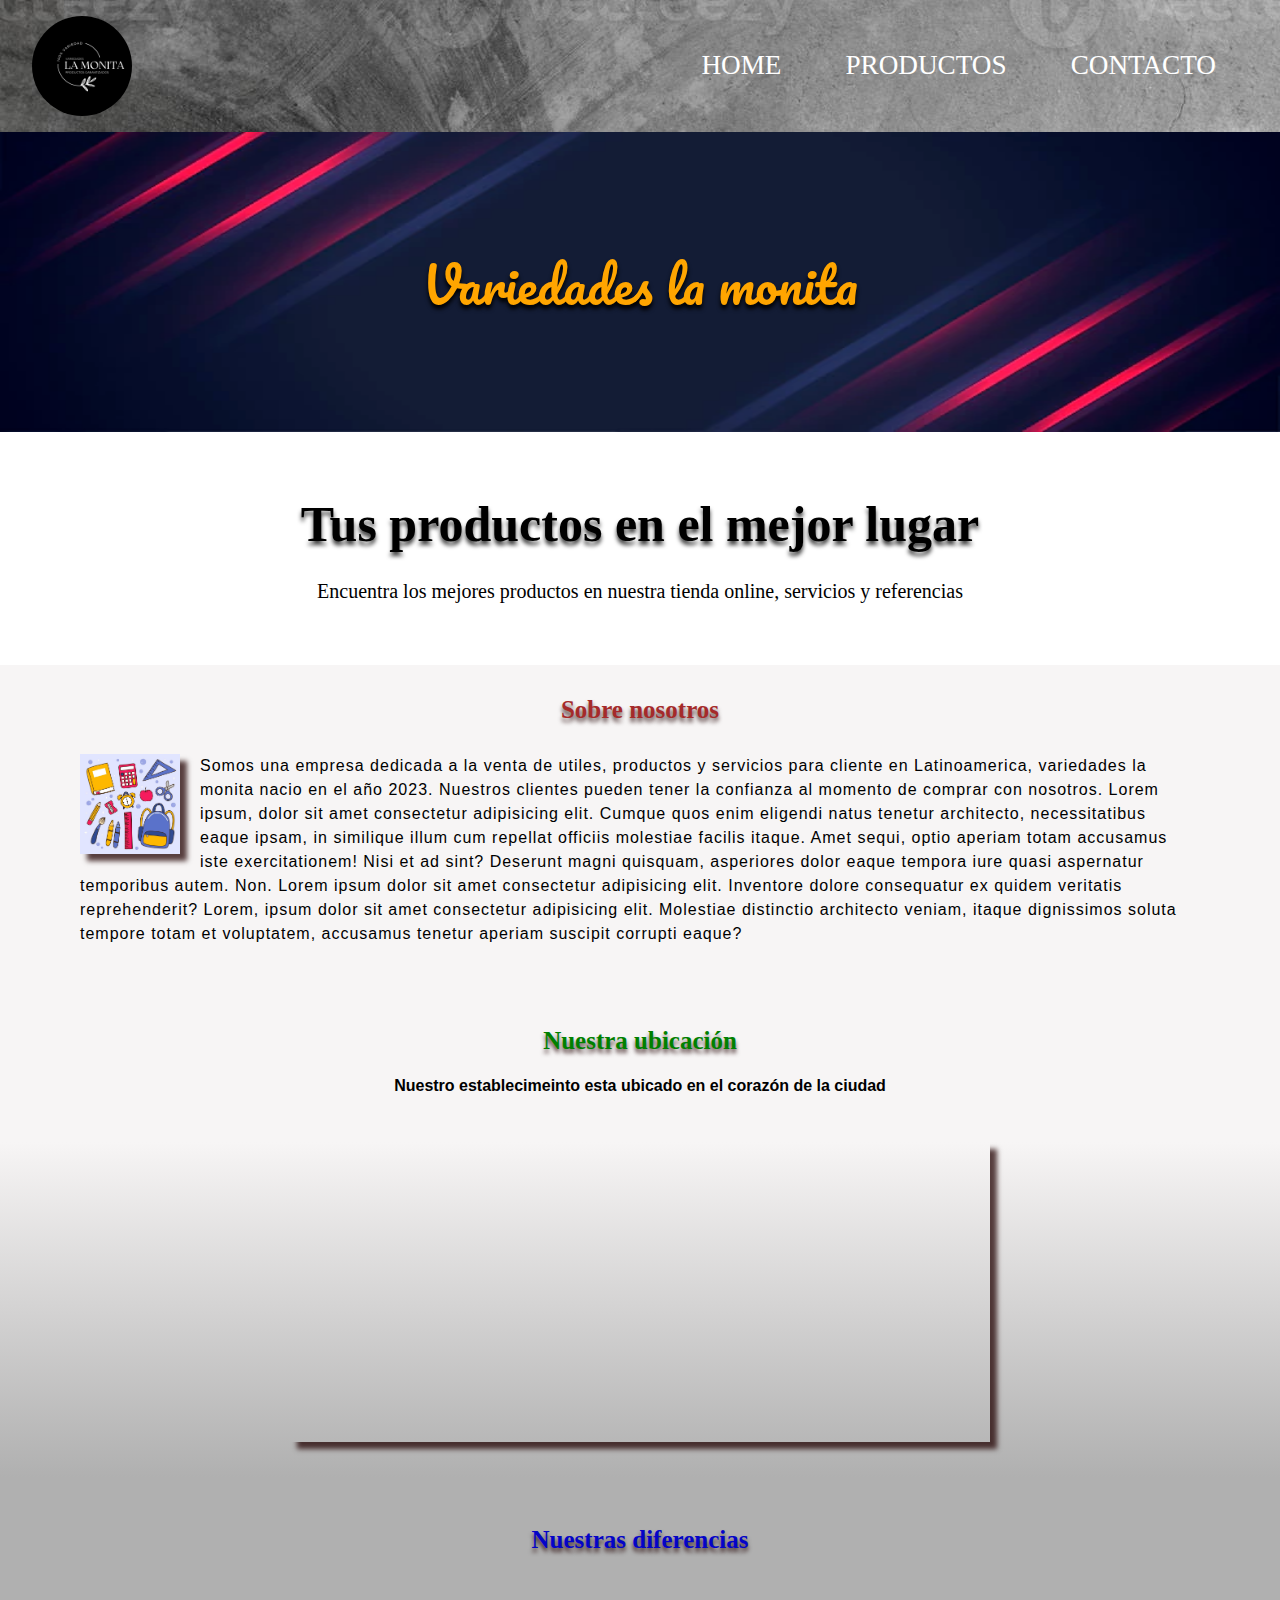
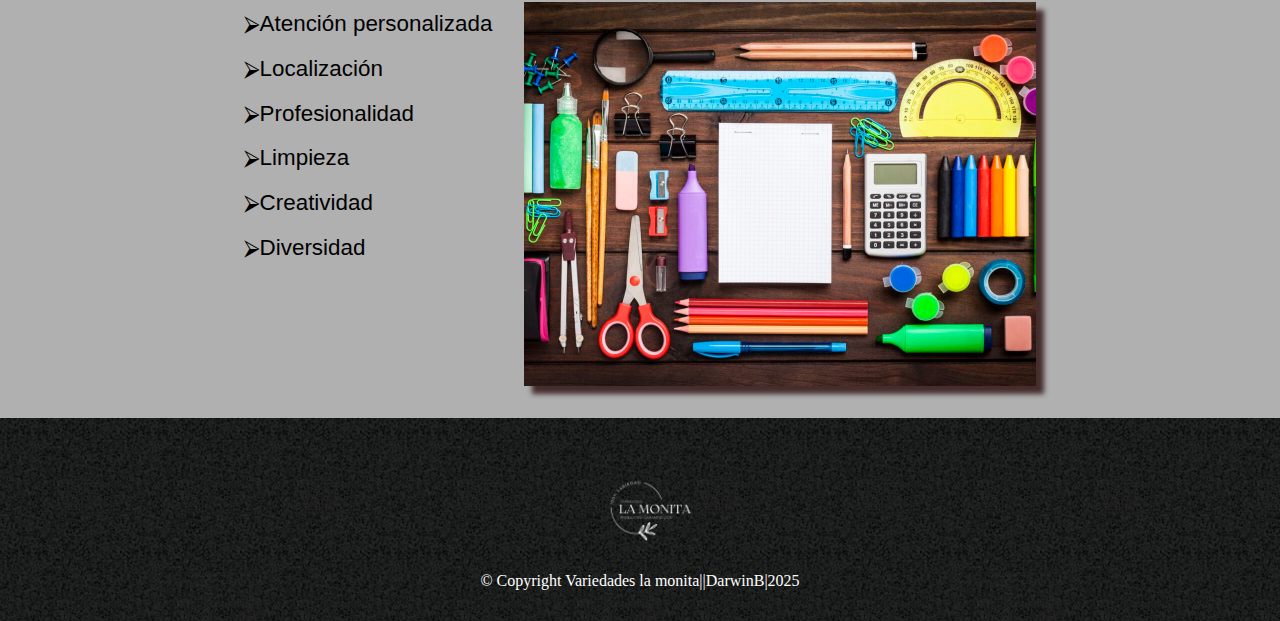
<file: index.html>
<!DOCTYPE html>
<html lang="es">
<head>
    <meta charset="UTF-8">
    <meta http-equiv="X-UA-Compatible" content="IE=edge">
    <meta name="viewport" content="width=device-width, initial-scale=1.0">
    <title>La Monita | Home</title>
    <link rel="stylesheet" href="assets/css/reset.css"> 
    <link href="https://fonts.googleapis.com/css?family=Pacifico|Roboto:100,300,400,500,700,900" rel="stylesheet" />
    <link href="https://fonts.googleapis.com/css2?family=Montserrat:wght@300&display=swap" rel="stylesheet">
    <link rel="stylesheet" href="/assets/css/style_home.css">
    


</head>
<body>
    <header class="cabecera">
        <img src="assets/img/logo.png" alt="logo_variedades" class="logo">
        <nav class="menu">
            <ul class="menu__lista">
                <li class="menu__items"><a class="menu__link" href="index.html">Home</a></li>
                <li class="menu__items"><a class="menu__link" href="productos.html">Productos</a></li>
                <li class="menu__items"><a class="menu__link" href="contacto.html">Contacto</a></li>
            </ul>
        </nav>
    </header>
    <section class="banner">
        <img class="banner__imagen" src="/assets/img/banner_fondo.png" alt="Banner_Variedades_La_Monita">
        <h2 class="banner__titulo">Variedades la monita </h2>
    </section>

    <main>
        <section class="principal">
            <h2 class="principal__titulo">Tus productos en el mejor lugar</h2>
            <p class="principal__texto"> Encuentra los mejores productos en nuestra tienda online, servicios y referencias</p>
        </section>

        <section class="nosotros">
            <h2 class="nosotros__title">Sobre nosotros</h2>
            <div class="nosotros__container">
               <img src="/assets/img/utiles_nosotros.jpg" alt="utiles-nosotros" class="nosotros__imagen">
               <p class="nosotros__texto">Somos una empresa dedicada a la venta de utiles, productos y servicios para cliente 
                en Latinoamerica, <strong>variedades la monita</strong> nacio en el año 2023. Nuestros clientes pueden
                tener la confianza al momento de comprar con nosotros. Lorem ipsum, dolor sit amet consectetur adipisicing elit.
                Cumque quos enim eligendi natus tenetur architecto, necessitatibus eaque ipsam, in similique illum cum repellat
                officiis molestiae facilis itaque. Amet sequi, optio aperiam totam accusamus iste exercitationem! Nisi et ad sint? 
                Deserunt magni quisquam, asperiores dolor eaque tempora iure quasi aspernatur temporibus autem. Non. Lorem ipsum 
                dolor sit amet consectetur adipisicing elit. Inventore dolore consequatur ex quidem veritatis reprehenderit? Lorem,
                ipsum dolor sit amet consectetur adipisicing elit. Molestiae distinctio architecto veniam, itaque dignissimos soluta
                tempore totam et voluptatem, accusamus tenetur aperiam suscipit corrupti eaque? </p>
            </div>
        </section>

        <section class="ubicacion">
            <h3 class="titulo__ubicacion">Nuestra ubicación</h3>
            <p class="texto__ubicacion">Nuestro establecimeinto esta ubicado en el corazón de la ciudad</p>
            <div class="mapa__container">
                <iframe class="mapa__ubicacion" src="https://www.google.com/maps/embed?pb=!1m18!1m12!1m3!1d994.2404679492099!2d-74.19298799058696!3d4.600852036494643!2m3!1f0!2f0!3f0!3m2!1i1024!2i768!4f13.1!3m3!1m2!1s0x8e3f9e47bb2ee36d%3A0x9924200dff5c3774!2sCl.%2070a%20Sur%20%2377l-9%2C%20Bogot%C3%A1%2C%20Colombia!5e0!3m2!1ses!2ses!4v1678835460752!5m2!1ses!2ses" width="700px" height="300px" style="border:0;" allowfullscreen="" loading="lazy" referrerpolicy="no-referrer-when-downgrade"></iframe>
            </div>
        </section>

        <section class="diferencial">
            <h2 class="title__diferencial">Nuestras diferencias</h2>
            <div class="diferencial__container"> 
                <ul class="lista__diferenciales">
                    <li class="items__diferenciales">Atención personalizada</li>
                    <li class="items__diferenciales">Localización</li>
                    <li class="items__diferenciales">Profesionalidad</li>
                    <li class="items__diferenciales">Limpieza</li>
                    <li class="items__diferenciales">Creatividad</li>
                    <li class="items__diferenciales">Diversidad</li>
                </ul><img src="/assets/img/diferencial.jpg" alt="logo_diferencial" class="imagen__diferencial">
            </div>
        </section>
    </main>

    <footer class="final">
        <img src="/assets/img/logo-remove.png" alt="logo-pagina" class="logo__final">
        <p class="copyright__final">&copy Copyright Variedades la monita||DarwinB|2025</p>
    </footer>

</body>
</html>
</file>
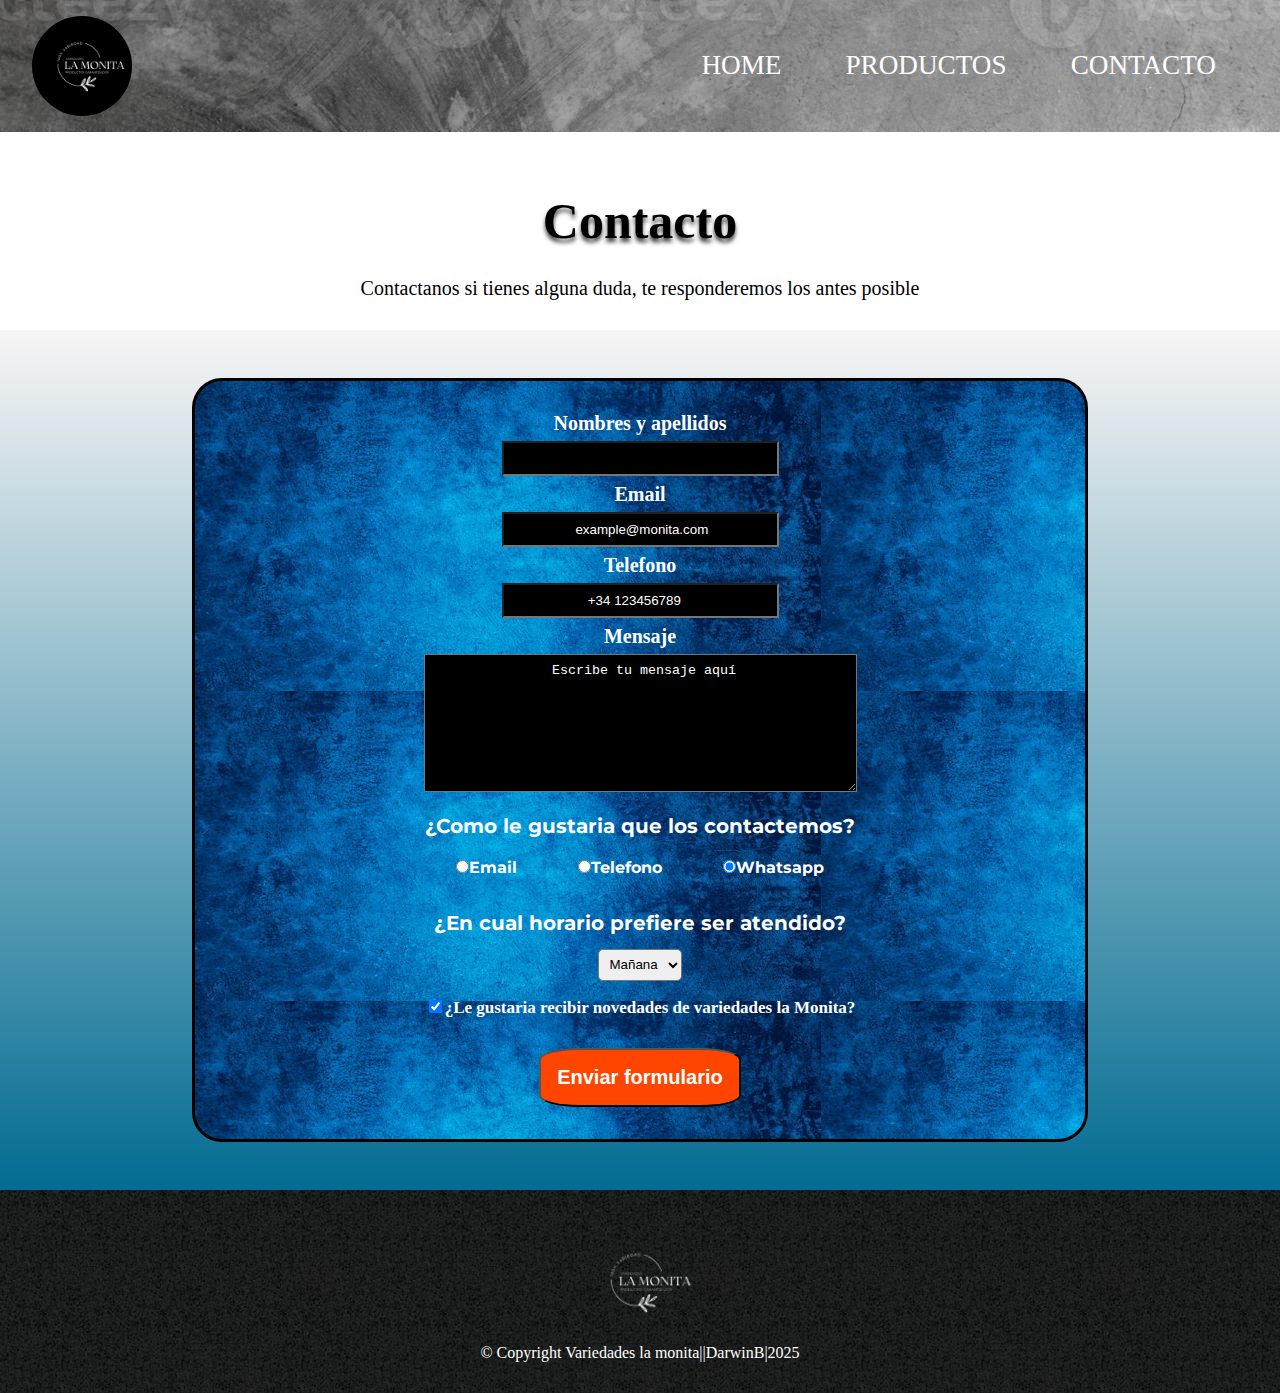
<file: contacto.html>
<!DOCTYPE html>
<html lang="es">
<head>
    <meta charset="UTF-8">
    <meta http-equiv="X-UA-Compatible" content="IE=edge">
    <meta name="viewport" content="width=device-width, initial-scale=1.0">
    <title>La monita | Contacto</title>
    <link rel="stylesheet" href="assets/css/reset.css"> 
    <link href="https://fonts.googleapis.com/css?family=Pacifico|Roboto:100,300,400,500,700,900" rel="stylesheet" />
    <link href="https://fonts.googleapis.com/css2?family=Montserrat:wght@300&display=swap" rel="stylesheet">
    <link rel="stylesheet" href="/assets/css/style_home.css">
    <link rel="stylesheet" href="/assets/css-productos/style_productos.css">
    <link rel="stylesheet" href="/assets/css-contacto/style_contacto.css">


</head>
<body>
    <header class="cabecera">
        <img src="assets/img/logo.png" alt="logo_variedades" class="logo">
        <nav class="menu">
            <ul class="menu__lista">
                <li class="menu__items"><a class="menu__link" href="index.html">Home</a></li>
                <li class="menu__items"><a class="menu__link" href="productos.html">Productos</a></li>
                <li class="menu__items"><a class="menu__link" href="contacto.html">Contacto</a></li>
            </ul>
        </nav>
    </header>
    <main>

        <section class="principal">
            <h2 class="principal__titulo">Contacto</h2>
            <p class="principal__texto"> Contactanos si tienes alguna duda, te responderemos los antes posible</p>
        </section>

        <section class="contacto__principal">
            <form action="" class="contacto__container">
                <label for="nombre" class="contacto__label">Nombres y apellidos</label>
                <input type="text" class="input__contacto" id="nombre" required>
                
                <label for="email" class="contacto__label">Email</label>
                <input type="email" class="input__contacto" id="email" required placeholder=" example@monita.com">
                
                <label for="telefono" class="contacto__label">Telefono</label>
                <input type="number" class="input__contacto" id="telefono" required placeholder=" +34 123456789">
                
                <label for="mensaje" class="contacto__label">Mensaje</label>
                <textarea name="mensaje" id="mensaje" cols="40" rows="8" class="input__contacto" required placeholder=" Escribe tu mensaje aquí"></textarea>
                
                
            
            <fieldset class="field__container">

                <legend class="radio__titulo">¿Como le gustaria que los contactemos?</legend>

                <label for="radio-email"><input type="radio" name="contacto" class="input__contacto" id="radio-email" value="email">Email</label>
                
                
                <label for="radio-telefono"><input type="radio" name="contacto" class="input__contacto" id="rado-telefono" value="telefono">Telefono</label>
                
                
                <label for="radio-whatsapp"><input type="radio" name="contacto" class="input__contacto" id="radio-whatsapp" value="whatsapp" checked>Whatsapp</label>
                                  
            </fieldset>    

            <fieldset class="field__container">

                <legend class="radio__titulo">¿En cual horario prefiere ser atendido?</legend>
                <select class="selector__caja">
                    <option class="selector__items">Mañana</option>
                    <option class="selector__items">Tarde</option>
                    <option class="selector__items">Noche</option>
                </select>
        
            </fieldset>

            <label class="checkbox"><input type="checkbox" checked>¿Le gustaria recibir novedades de variedades la Monita?</label>

            <input type="submit" value="Enviar formulario" class="enviar">

            </form>
        </section>

    </main>

    <footer class="final">
        <img src="/assets/img/logo-remove.png" alt="logo-pagina" class="logo__final">
        <p class="copyright__final">&copy Copyright Variedades la monita||DarwinB|2025</p>
    </footer>
    
</body>
</html>
</file>
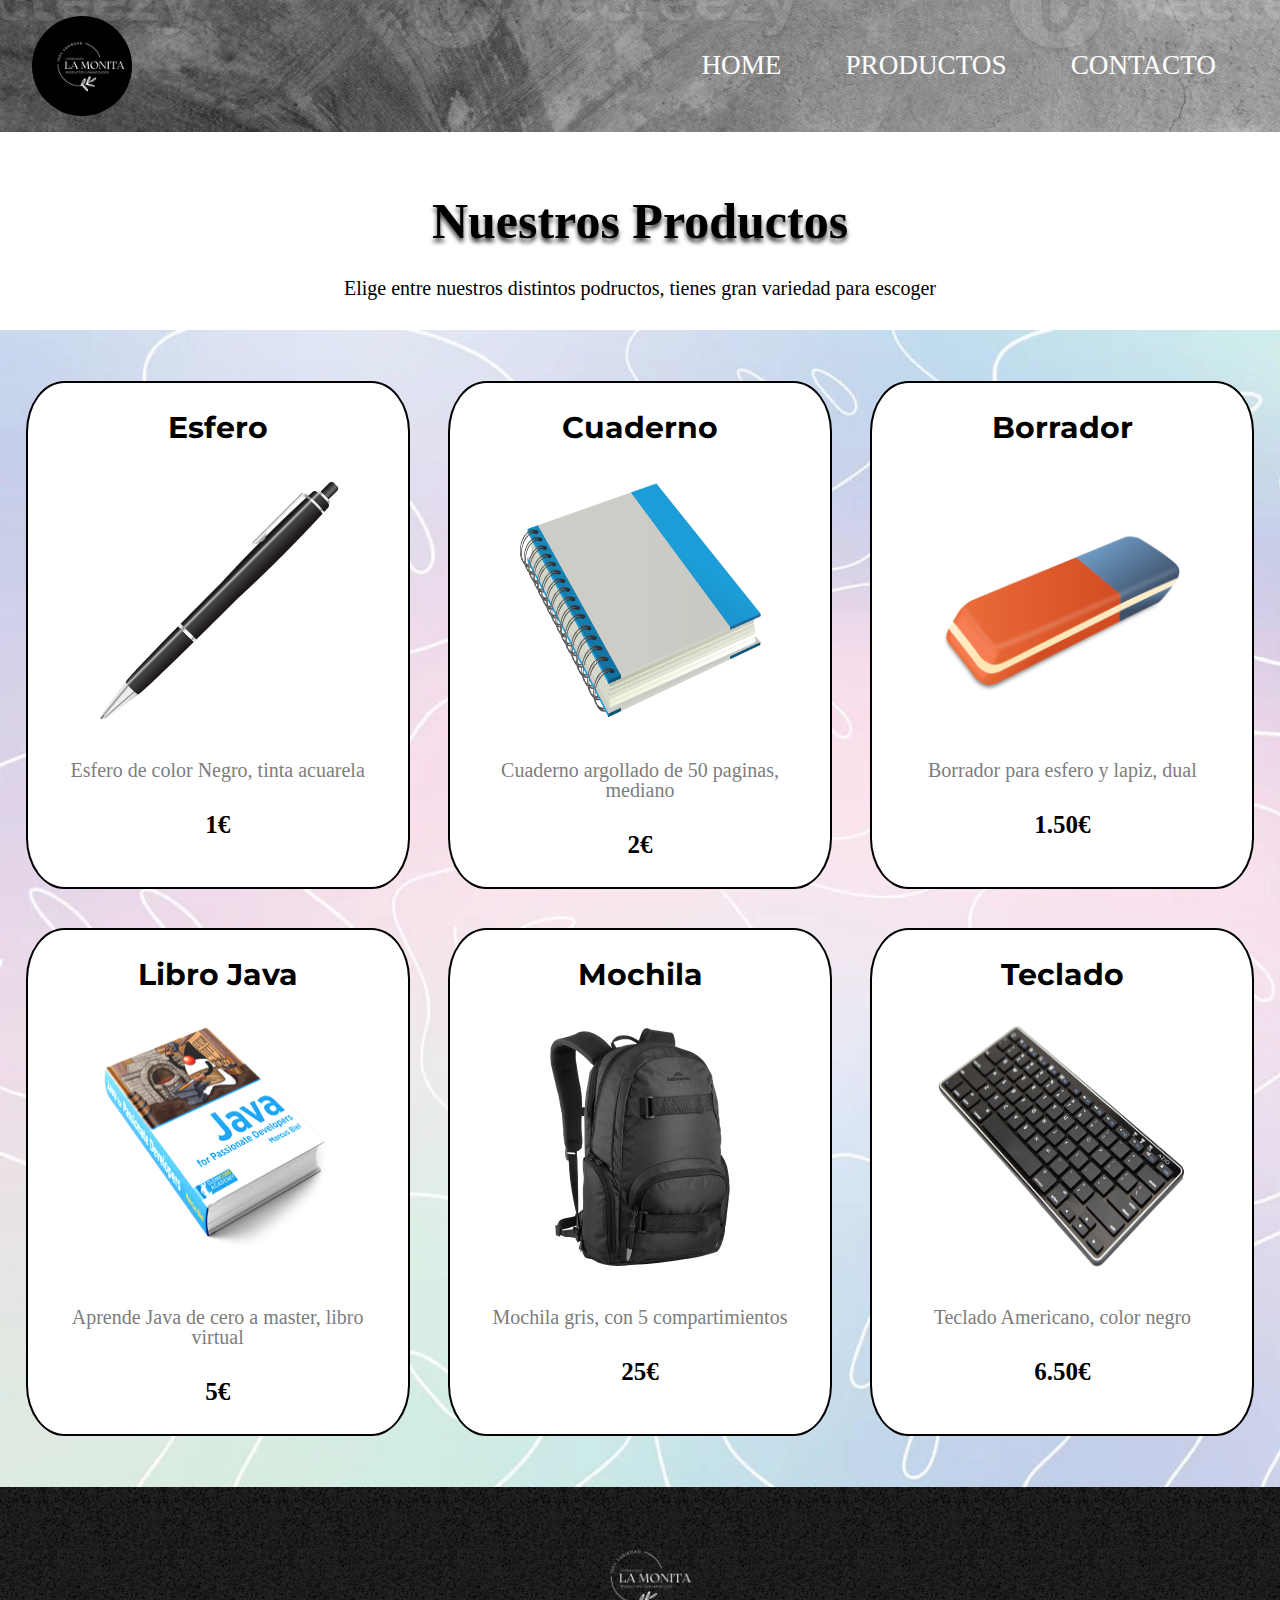
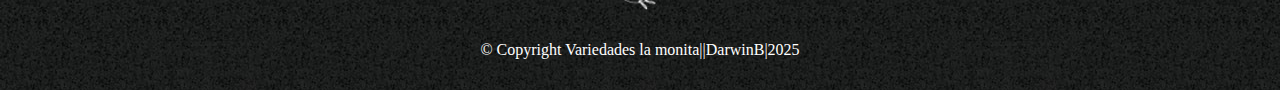
<file: productos.html>
<!DOCTYPE html>
<html lang="es">
<head>
    <meta charset="UTF-8">
    <meta http-equiv="X-UA-Compatible" content="IE=edge">
    <meta name="viewport" content="width=device-width, initial-scale=1.0">
    <title>La monita | Productos </title>
    <link rel="stylesheet" href="assets/css/reset.css"> 
    <link href="https://fonts.googleapis.com/css?family=Pacifico|Roboto:100,300,400,500,700,900" rel="stylesheet" />
    <link href="https://fonts.googleapis.com/css2?family=Montserrat:wght@300&display=swap" rel="stylesheet">
    <link rel="stylesheet" href="/assets/css/style_home.css">
    <link rel="stylesheet" href="/assets/css-productos/style_productos.css">

</head>
<body>
    
    <header class="cabecera">
        <img src="assets/img/logo.png" alt="logo_variedades" class="logo">
        <nav class="menu">
            <ul class="menu__lista">
                <li class="menu__items"><a class="menu__link" href="index.html">Home</a></li>
                <li class="menu__items"><a class="menu__link" href="productos.html">Productos</a></li>
                <li class="menu__items"><a class="menu__link" href="contacto.html">Contacto</a></li>
            </ul>
        </nav>
    </header>

    <main>

        <section class="principal">
            <h2 class="principal__titulo">Nuestros Productos</h2>
            <p class="principal__texto"> Elige entre nuestros distintos podructos, tienes gran variedad para escoger</p>
        </section>

       <section class="productos__container">
        <ul class="productos">
            <li class="productos__items">
                <h2 class="producto__title">Esfero</h2>
                <img src="/assets/img/Productos/esfero.png" alt="Esfero" class="imagen__producto">
                <p class="producto__descripcion">Esfero de color Negro, tinta acuarela</p>
                <p class="producto__precio">1€</p>
            </li>
            <li class="productos__items">
                <h2 class="producto__title">Cuaderno</h2>
                <img src="/assets/img/Productos/cuaderno.png" alt="Cuaderno" class="imagen__producto">
                <p class="producto__descripcion">Cuaderno argollado de 50 paginas, mediano</p>
                <p class="producto__precio">2€</p>
            </li>
            <li class="productos__items">
                <h2 class="producto__title">Borrador</h2>
                <img src="/assets/img/Productos/borrador.png" alt="borrador" class="imagen__producto">
                <p class="producto__descripcion">Borrador para esfero y lapiz, dual </p>
                <p class="producto__precio">1.50€</p>
            </li>
            <li class="productos__items">
                <h2 class="producto__title">Libro Java</h2>
                <img src="/assets/img/Productos/java-book.png" alt="borrador" class="imagen__producto">
                <p class="producto__descripcion">Aprende Java de cero a master, libro virtual </p>
                <p class="producto__precio">5€</p>
            </li>
            <li class="productos__items">
                <h2 class="producto__title">Mochila</h2>
                <img src="/assets/img/Productos/mochila.png" alt="borrador" class="imagen__producto">
                <p class="producto__descripcion">Mochila gris, con 5 compartimientos </p>
                <p class="producto__precio">25€</p>
            </li>
            <li class="productos__items">
                <h2 class="producto__title">Teclado</h2>
                <img src="/assets/img/Productos/teclado.png" alt="borrador" class="imagen__producto">
                <p class="producto__descripcion">Teclado Americano, color negro </p>
                <p class="producto__precio">6.50€</p>
            </li>
        </ul>
    </section> 
    </main>

    <footer class="final">
        <img src="/assets/img/logo-remove.png" alt="logo-pagina" class="logo__final">
        <p class="copyright__final">&copy Copyright Variedades la monita||DarwinB|2025</p>
    </footer>

</body>
</html>
</file>
<file: assets/css/style_home.css>
/* Inicia el header */

.cabecera{
    align-items: center;
    display: flex;
    background-image: url(/assets/img/banner.jpg);
    justify-content: space-between;
    padding: 1rem 2rem;
}

.logo{
    width: 100px;
    height: 100px;
    border-radius: 50%;
}

/* Inicia el menú de navegación */

.menu__lista{
    display: flex;
}

.menu__items{
    list-style: none;
}

.menu__link{
    text-decoration: none;
    padding: 2rem;
    color: #ffffff;
    font-size: 1.70rem;
    text-transform: uppercase;
}

.menu__link:hover{
    text-decoration: underline;
    cursor: pointer;
    color: orange;
}

/* Finaliza el header */

/* Inicia el Banner */

.banner{
    position: relative;
}

.banner__imagen{
    width: 100%;
    height: 300px;
}

.banner__titulo{
    color: orange;
    font-family: pacifico, cursive;
    position: absolute;
    text-align: center;
    left: 50%;
    top: 50%;
    text-shadow: 0 4px 4px black;
    font-size: 50px;
    transform: translate(-50%, -50%);
}

/* Finaliza el Banner */

/* Inicia el main */
/* Seccion principal */

.principal{
    text-align: center;
    padding: 2rem;
}

.principal__titulo{
    font-family: monserrat, cursive;
    font-size: 50px;
    font-weight: bold;
    left: 50%;
    top: 50%;
    padding: 2rem;
    text-shadow: 0 4px 4px rgba(0, 0, 0, 0.75);
}

.principal__texto{
    font-size: 20px;
}
/* Finaliza la sección principal */

/* Inicia seccion sobre nosotros */

.nosotros{
    background: rgb(247, 245, 245);
    margin-top: 2rem;
    
}

.nosotros__title{
    text-align: center;
    padding: 2rem;
    font-size: 25px;
    font-weight: bold;
    color: brown;
    text-shadow: 0 4px 4px rgba(33, 1, 1, 0.75);
    font-family: monserrat , cursive;
}

.nosotros__container{
    padding-left: 5rem;
    padding-right: 5rem;
}

.nosotros__imagen{
    height: 100px;
    width: 100px;
    float: left;
    margin: 0 20px 20px 0;
    box-shadow: 7px 7px 5px rgba(33, 1, 1, 0.75);
}

.nosotros__texto{
    font-size: 16px;
    font-family: sans-serif;
    letter-spacing: 1px;
    line-height: 1.5em;
}
/* Finaliza seccion sobre nosotros */
    
/* Inicia seccion ubicación */

.ubicacion{
    padding-top: 2em;
    background: rgb(247, 245, 245);
}

.titulo__ubicacion{
    text-align: center;
    margin: 2em 0 1em;
    font-size: 25px;
    font-weight: bold;
    color: green;
    text-shadow: 0 4px 4px rgba(33, 1, 1, 0.75);
}

.texto__ubicacion{
    text-align: center;
    margin: 0 0 3em;
    font-weight: bold;
    font-family: monserrat, sans-serif;
}

.mapa__container{
    text-align: center;
    padding-bottom: 2rem;
    background: linear-gradient(#F7F5F5,#b0b0b0)
}

.mapa__ubicacion{
    box-shadow: 7px 7px 5px rgba(33, 1, 1, 0.75);
}
/* Finaliza seccion ubicación */

/* Inicia seccion diferencial */

.diferencial{
    background: #b0b0b0;
}

.title__diferencial{
    text-align: center;
    padding: 2em 0 2em;
    font-size: 25px;
    font-weight: bold;
    color: #0404c7;
    text-shadow: 0 4px 4px rgba(33, 1, 1, 0.75);
}

.diferencial__container{
    display: flex;
    justify-content: center;
    padding-bottom: 2rem;
    
}

.lista__diferenciales{
    margin-right: 2em;
}

.items__diferenciales{
    line-height: 2em;
    font-size: 1.4rem ;
    font-family: monserrat ,sans-serif;
}

.items__diferenciales:before{
    content: "⮚";  
}

.imagen__diferencial{
    width: 40%;
    height: 40%;
    box-shadow: 8px 8px 5px rgba(33, 1, 1, 0.75);
    transition: 400ms;
}

.imagen__diferencial:hover{
    opacity: 0.3;
}
/* Finaliza seccion diferencial */

/* Inicia el footer */

.final{
    text-align: center;
    background: url(/assets/img/bg.jpg);
    padding: 2rem 2rem;
    
}

.logo__final{
    width: 120px;
    height: 120px;

}

.copyright__final{
    color: white;
}
/* Finaliza el footer */ 


@media screen and (max-width:480px){
   .menu__lista{
    display: block;
   }

   .menu__link{
    font-size: 1.5rem;
    line-height: 2em;
   }

   .principal__titulo{
    font-size: 25px;
   }

   .principal__texto{
    font-size: 20px;
   }

   .nosotros__container{
    padding-left: 1rem;
    padding-right: 1rem;
  }
   .nosotros__imagen{
    height: 50px;
    width: 50px;
   }

   .nosotros__texto{
    font-size: 12px ;
   }

   .texto__ubicacion{
    font-size: 14px;

   }

   .mapa__ubicacion{
    width: 340px;
    height: 300px;
    
   }

   .diferencial__container{
    flex-flow: column;
    align-items: center;
   }
 
}

@media screen and (min-width: 481px) and (max-width:684px){
    .menu__link{
        padding: 1rem;
        font-size: 1.50rem;
        
    }

    .mapa__ubicacion{
        width: 550px;
        height: 350px;
        
       }
    

}
</file>
<file: assets/css-productos/style_productos.css>
.productos__container{
    background: url(/assets/img/font.png);
    background-repeat: no-repeat;
    background-size: cover;
}

.productos{
    display: flex;
    justify-content: center;
    padding: 2rem 0rem;
    flex-wrap: wrap;
}

.productos__items{
    display: inline-block;
    box-sizing: border-box;
    text-align: center;
    width: 30%;
    vertical-align: top ;
    margin: 1.5% 1.5%;
    padding: 30px 20px;
    border: 2px solid black ;
    border-radius: 10%;   
    background: #ffffff; 
}

.productos__items:hover{
    border-color: orange;
    cursor: pointer;
}

.productos__items:active{
    border-color: green;
}

.producto__title{
    font-family: montserrat, sans-serif;
    font-size: 30px;
    font-weight: bold;
    padding-bottom: 2rem;
}

.imagen__producto{
    height: 250px;
    width: 250px;
}

.producto__descripcion{
    padding: 2rem 0;
    font-size: 20px;
    color: rgb(125, 125, 126);
}

.producto__precio{
    font-size: 25px;
    font-weight: bold;
}

@media screen and (max-width:480px){
    .productos{
        display: flex;
        flex-flow:column ;
        padding: 2rem 0rem;
        flex-wrap: wrap;
    }

    .productos__items{
        width: 95%;
        margin: 1rem .8rem;
       
    }
    .imagen__producto{
        height: 150px;
        width: 150px;
    }

 }
 
 @media screen and (min-width: 481px) and (max-width:768px){
 
       .productos{
        display: flex;
        padding: 2rem 0rem;
        
    }

    .productos__items{
        width: 45%;
        margin: 1rem .8rem;
       
    }
    .imagen__producto{
        height: 150px;
        width: 150px;
    }
  
 }
</file>
<file: assets/css-contacto/style_contacto.css>
.contacto__principal{
    padding: 2rem 0rem ;
    background: linear-gradient(#F7F5F5,#036c92);
}

.contacto__container{
    display: flex;
    color: #ffffff;
    background: url(/assets/img/fondo-contacto.jpg);
    flex-flow: column;
    align-items: center;
    margin: 1em 12rem;
    padding: 2rem 0;
    border: 3px solid black;
    border-radius: 30px;
}

.contacto__label{
    font-weight: bold;
    font-size: 20px;
}

.input__contacto{
    margin: 0.5rem 0;
    color: #ffffff;
    background: black;
    padding: 0.5rem 3rem ;
}

::placeholder{
    color: #ffffff;
    text-align: center;
}

.field__container{
    display: flex;
    justify-content: space-around;
    font-weight: bold;
    padding-bottom: 1rem ;
    font-family: montserrat, sans-serif;
}

.radio__titulo{
    padding: 1rem 0;
    font-weight: bold;
    font-size: 20px;
}

.selector__caja{
    border-radius: 5px;
    padding: 0.4rem; 
}

.selector__items{
    font-family: montserrat, sans-serif;
}

.checkbox{
    margin-bottom: 2rem;
    font-size: 17px;
    font-weight: bold;
}

.enviar{
    font-size: 20px;
    padding: 1rem;
    border-radius: 20%;
    background: orangered ;
    color: #ffffff;
    font-weight: bold;
    text-align: center;
    cursor:pointer;
    transition: 1s all;
}

.enviar:hover{
    background:rgb(204, 57, 4);
    transform: scale(1.1);
}

.enviar:active{
    transition: none;
    transform: none;
    background: green;
}
    
@media screen and (max-width:480px){

    .contacto__container{
        display: flex;
        width: 90%;
        margin: 1em 1rem;  
 } 

    #mensaje{
    width: 60%;
 }

    .radio__titulo{
        text-align: center;
 }

    .checkbox{
        text-align: center;
 }

    .enviar{
        font-size: 15px;
}


}
 
 @media screen and (min-width: 481px) and (max-width:768px){
 

    .contacto__container{
        display: flex;
        margin: 0 5rem;
 } 
  
    #mensaje{
        width: 60%;
     }

     .radio__titulo{
        text-align: center;
 }

    .checkbox{
        text-align: center;
 }
  
 }
</file>
